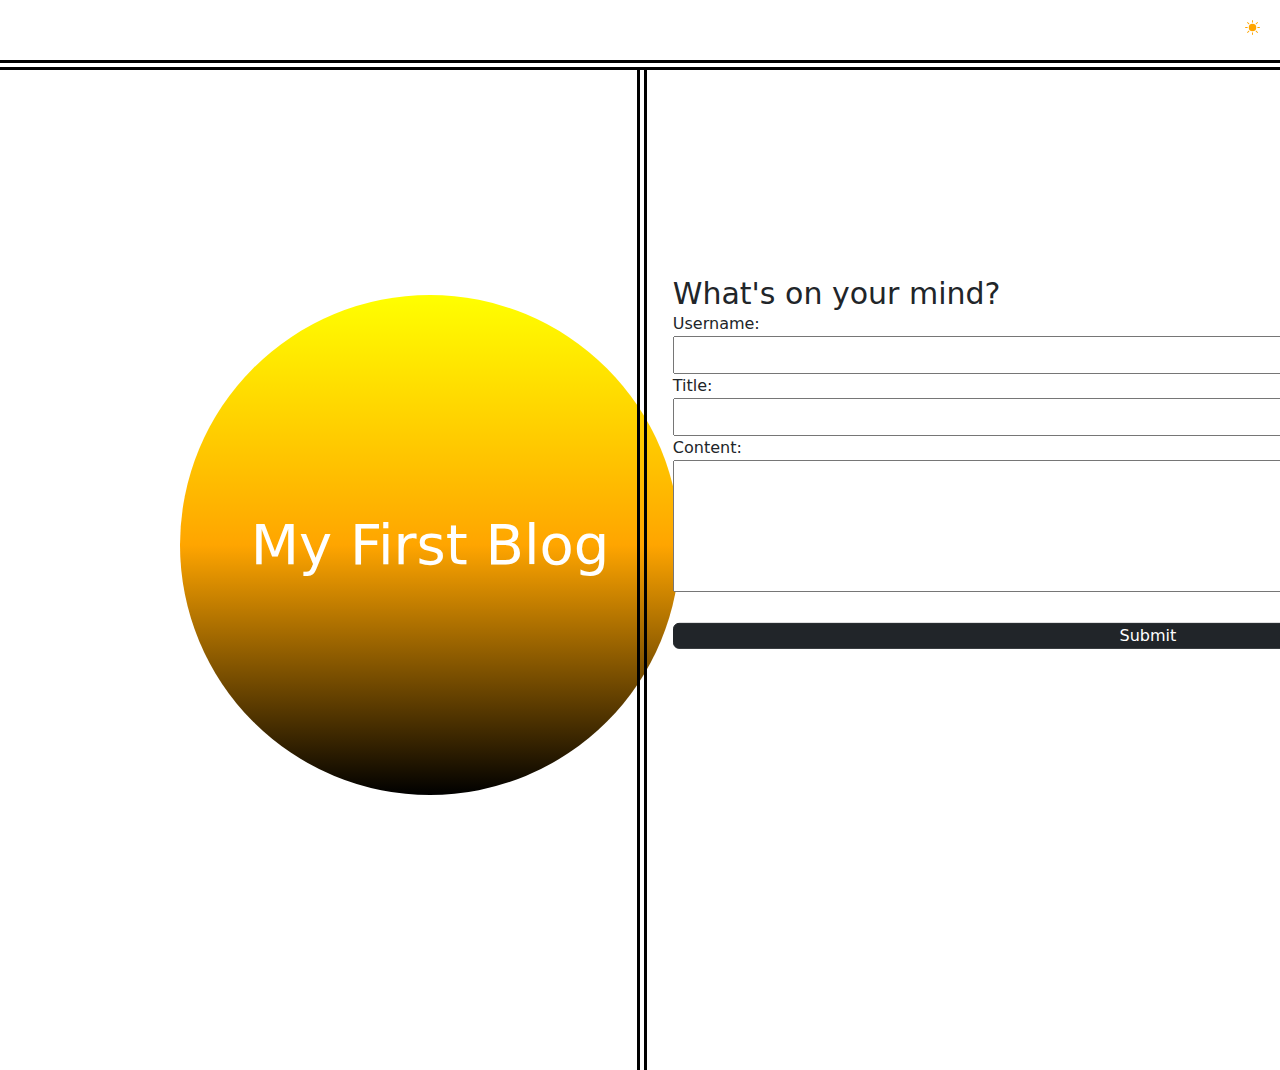
<file: index.html>
<!DOCTYPE html>
<html lang="en">

<head>
  <meta charset="UTF-8">
  <meta name="viewport" content="width=device-width, initial-scale=1.0">
  <link rel="stylesheet" href="Assets/css/style.css">
  <link rel="stylesheet" href="https://cdn.jsdelivr.net/npm/bootstrap@5.1.3/dist/css/bootstrap.min.css">
  <title>Document</title>
</head>

<body>
     <!--theme toggle button, shape sun  -->
    <a id="theme-toggle" href="#">
      <svg xmlns="http://www.w3.org/2000/svg" width="16" height="16" fill="currentColor" class="bi-brightness-high-fill"
        viewBox="0 0 16 16">
        <path
          d="M12 8a4 4 0 1 1-8 0 4 4 0 0 1 8 0M8 0a.5.5 0 0 1 .5.5v2a.5.5 0 0 1-1 0v-2A.5.5 0 0 1 8 0m0 13a.5.5 0 0 1 .5.5v2a.5.5 0 0 1-1 0v-2A.5.5 0 0 1 8 13m8-5a.5.5 0 0 1-.5.5h-2a.5.5 0 0 1 0-1h2a.5.5 0 0 1 .5.5M3 8a.5.5 0 0 1-.5.5h-2a.5.5 0 0 1 0-1h2A.5.5 0 0 1 3 8m10.657-5.657a.5.5 0 0 1 0 .707l-1.414 1.415a.5.5 0 1 1-.707-.708l1.414-1.414a.5.5 0 0 1 .707 0m-9.193 9.193a.5.5 0 0 1 0 .707L3.05 13.657a.5.5 0 0 1-.707-.707l1.414-1.414a.5.5 0 0 1 .707 0m9.193 2.121a.5.5 0 0 1-.707 0l-1.414-1.414a.5.5 0 0 1 .707-.707l1.414 1.414a.5.5 0 0 1 0 .707M4.464 4.465a.5.5 0 0 1-.707 0L2.343 3.05a.5.5 0 1 1 .707-.707l1.414 1.414a.5.5 0 0 1 0 .708" />
      </svg>
    </a>

    <!-- solid double line that separates content from the header -->
    <div class="double-line"></div>

    <!-- circle that appears on the left side of the page  -->
    <div class="circle">My First Blog</div>


    <!-- user form on the right side of the page  -->
    <div class="row">
      <div class="col-md-6">
        <div class="right-form">
          <h1>What's on your mind?</h1>

          <form id="inputForm">
            Username:<br>
            <input type="text" id="username" name="username" required><br>
            Title:<br>
            <input type="text" id="title" name="title" required><br>
            Content:<br>
            <textarea id="message" rows="5" cols="30" required></textarea>
            <br><br>
            <button id="pagebtn" class="btn btn-dark" type="submit">Submit</button>
          </form>

        </div>
      </div>
    </div>

    <!-- solid double line that appears in the middle of the page -->
    <div class="vl"></div>



    <script src="Assets/js/java.js"></script>
    <script src="https://cdn.jsdelivr.net/npm/bootstrap@5.1.3/dist/js/bootstrap.bundle.min.js"
      integrity="sha384-ka7Sk0Gln4gmtz2MlQnikT1wXgYsOg+OMhuP+IlRH9sENBO0LRn5q+8nbTov4+1p"
      crossorigin="anonymous"></script>
</body>

</html>
</file>
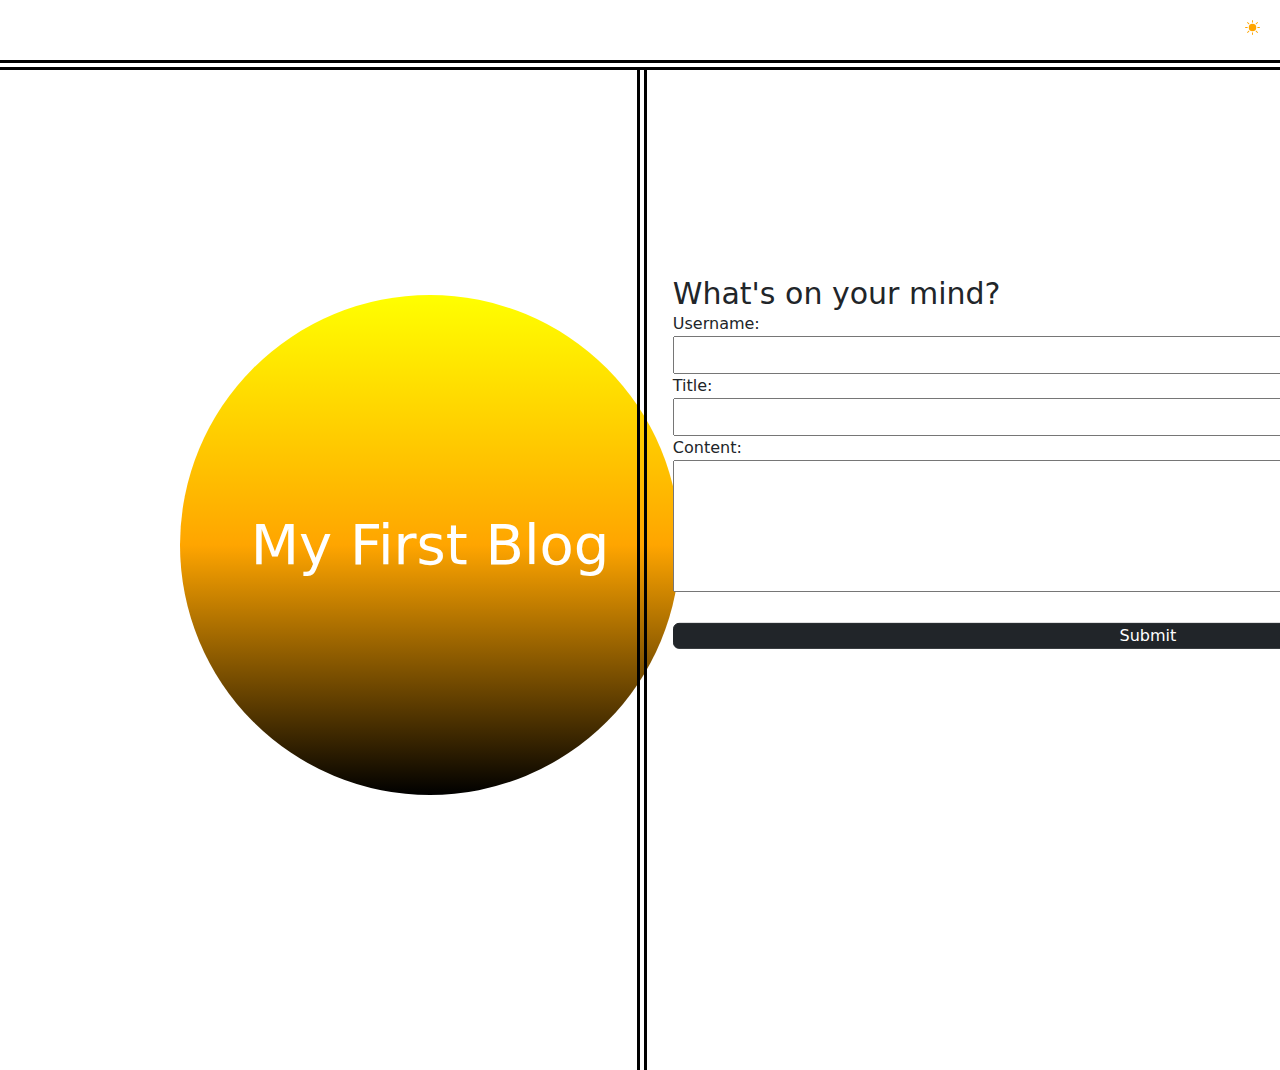
<file: Assets/index.html>
<!DOCTYPE html>
<html lang="en">

<head>
  <meta charset="UTF-8">
  <meta name="viewport" content="width=device-width, initial-scale=1.0">
  <link rel="stylesheet" href="./css/style.css">
  <link rel="stylesheet" href="https://cdn.jsdelivr.net/npm/bootstrap@5.1.3/dist/css/bootstrap.min.css">
  <title>Document</title>
</head>

<body>
     <!--theme toggle button, shape sun  -->
    <a id="theme-toggle" href="#">
      <svg xmlns="http://www.w3.org/2000/svg" width="16" height="16" fill="currentColor" class="bi-brightness-high-fill"
        viewBox="0 0 16 16">
        <path
          d="M12 8a4 4 0 1 1-8 0 4 4 0 0 1 8 0M8 0a.5.5 0 0 1 .5.5v2a.5.5 0 0 1-1 0v-2A.5.5 0 0 1 8 0m0 13a.5.5 0 0 1 .5.5v2a.5.5 0 0 1-1 0v-2A.5.5 0 0 1 8 13m8-5a.5.5 0 0 1-.5.5h-2a.5.5 0 0 1 0-1h2a.5.5 0 0 1 .5.5M3 8a.5.5 0 0 1-.5.5h-2a.5.5 0 0 1 0-1h2A.5.5 0 0 1 3 8m10.657-5.657a.5.5 0 0 1 0 .707l-1.414 1.415a.5.5 0 1 1-.707-.708l1.414-1.414a.5.5 0 0 1 .707 0m-9.193 9.193a.5.5 0 0 1 0 .707L3.05 13.657a.5.5 0 0 1-.707-.707l1.414-1.414a.5.5 0 0 1 .707 0m9.193 2.121a.5.5 0 0 1-.707 0l-1.414-1.414a.5.5 0 0 1 .707-.707l1.414 1.414a.5.5 0 0 1 0 .707M4.464 4.465a.5.5 0 0 1-.707 0L2.343 3.05a.5.5 0 1 1 .707-.707l1.414 1.414a.5.5 0 0 1 0 .708" />
      </svg>
    </a>

    <!-- solid double line that separates content from the header -->
    <div class="double-line"></div>

    <!-- circle that appears on the left side of the page  -->
    <div class="circle">My First Blog</div>


    <!-- user form on the right side of the page  -->
    <div class="row">
      <div class="col-md-6">
        <div class="right-form">
          <h1>What's on your mind?</h1>

          <form id="inputForm">
            Username:<br>
            <input type="text" id="username" name="username" required><br>
            Title:<br>
            <input type="text" id="title" name="title" required><br>
            Content:<br>
            <textarea id="message" rows="5" cols="30" required></textarea>
            <br><br>
            <button id="pagebtn" class="btn btn-dark" type="submit">Submit</button>
          </form>

        </div>
      </div>
    </div>

    <!-- solid double line that appears in the middle of the page -->
    <div class="vl"></div>



    <script src="./js/java.js"></script>
    <script src="https://cdn.jsdelivr.net/npm/bootstrap@5.1.3/dist/js/bootstrap.bundle.min.js"
      integrity="sha384-ka7Sk0Gln4gmtz2MlQnikT1wXgYsOg+OMhuP+IlRH9sENBO0LRn5q+8nbTov4+1p"
      crossorigin="anonymous"></script>
</body>

</html>
</file>
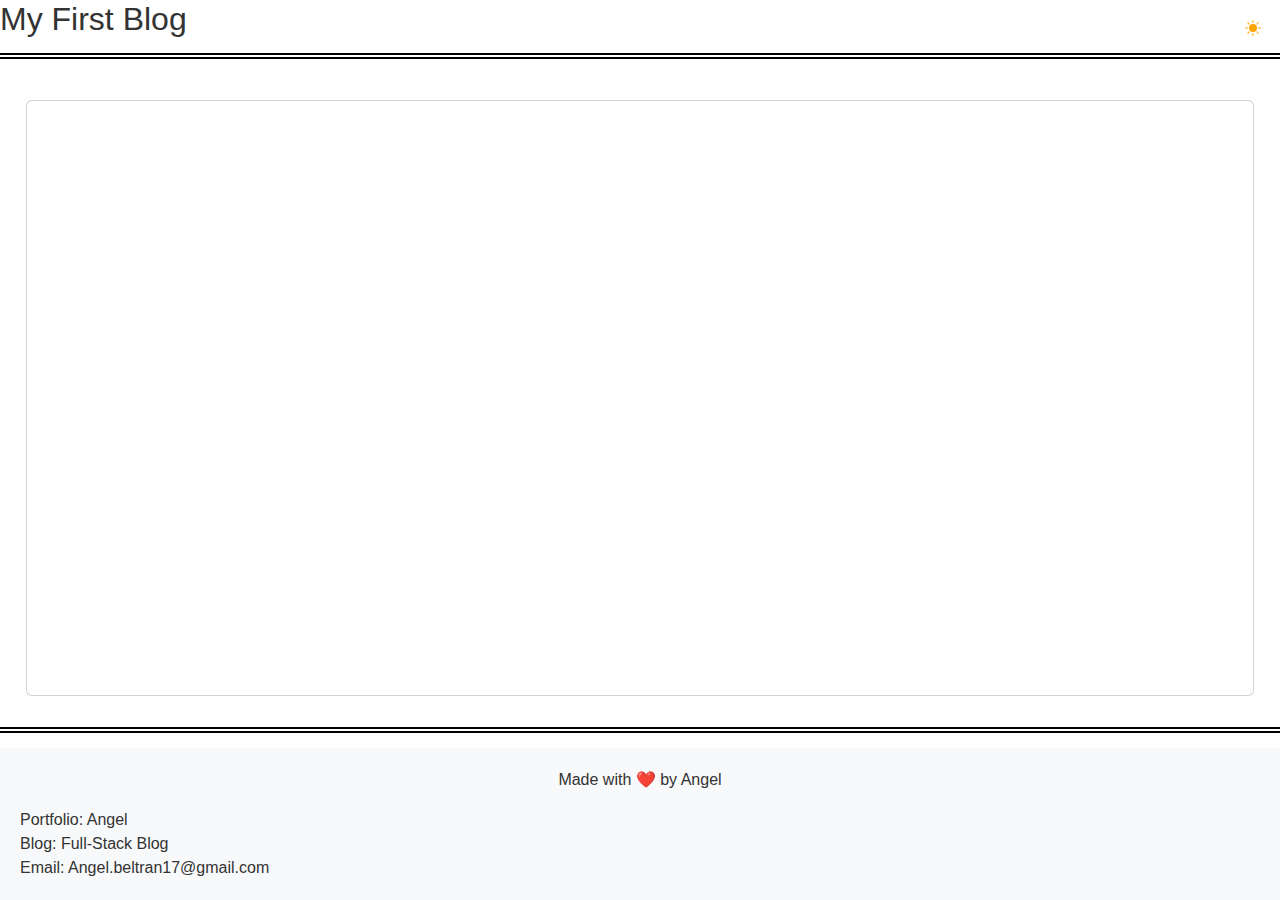
<file: index2.html>
<!DOCTYPE html>
<html lang="en">

<head>
  <meta charset="UTF-8">
  <meta name="viewport" content="width=device-width, initial-scale=1.0">
  <link rel="stylesheet" href="https://cdn.jsdelivr.net/npm/bootstrap@5.1.3/dist/css/bootstrap.min.css">
  <link rel="stylesheet" href="Assets/css/style2.css" <link rel="stylesheet"
    href="https://cdn.jsdelivr.net/npm/bootstrap-icons@1.3.0/font/bootstrap-icons.css" />
  <title>Document</title>
</head>

<body>
  <!-- Title of the header -->
  <header>
    <tr>
      <h2>My First Blog</h2>
    </tr>

    <!-- Second sun button, now including a back button in form of an arrow  -->
    <i class="bi bi-brightness-high-fill" id="toggleDark"></i>
    <a id="backbtn" href="#">
      <svg xmlns="http://www.w3.org/2000/svg" width="16" height="16" fill="currentColor"
        class="bi bi-arrow-left-square-fill" viewBox="0 0 16 16">
        <path
          d="M16 14a2 2 0 0 1-2 2H2a2 2 0 0 1-2-2V2a2 2 0 0 1 2-2h12a2 2 0 0 1 2 2zm-4.5-6.5H5.707l2.147-2.146a.5.5 0 1 0-.708-.708l-3 3a.5.5 0 0 0 0 .708l3 3a.5.5 0 0 0 .708-.708L5.707 8.5H11.5a.5.5 0 0 0 0-1" />
      </svg>
    </a>
    <a id="theme-toggle2" href="#">
      <svg xmlns="http://www.w3.org/2000/svg" width="16" height="16" fill="currentColor" class="bi-brightness-high-fill"
        viewBox="0 0 16 16">
        <path
          d="M12 8a4 4 0 1 1-8 0 4 4 0 0 1 8 0M8 0a.5.5 0 0 1 .5.5v2a.5.5 0 0 1-1 0v-2A.5.5 0 0 1 8 0m0 13a.5.5 0 0 1 .5.5v2a.5.5 0 0 1-1 0v-2A.5.5 0 0 1 8 13m8-5a.5.5 0 0 1-.5.5h-2a.5.5 0 0 1 0-1h2a.5.5 0 0 1 .5.5M3 8a.5.5 0 0 1-.5.5h-2a.5.5 0 0 1 0-1h2A.5.5 0 0 1 3 8m10.657-5.657a.5.5 0 0 1 0 .707l-1.414 1.415a.5.5 0 1 1-.707-.708l1.414-1.414a.5.5 0 0 1 .707 0m-9.193 9.193a.5.5 0 0 1 0 .707L3.05 13.657a.5.5 0 0 1-.707-.707l1.414-1.414a.5.5 0 0 1 .707 0m9.193 2.121a.5.5 0 0 1-.707 0l-1.414-1.414a.5.5 0 0 1 .707-.707l1.414 1.414a.5.5 0 0 1 0 .707M4.464 4.465a.5.5 0 0 1-.707 0L2.343 3.05a.5.5 0 1 1 .707-.707l1.414 1.414a.5.5 0 0 1 0 .708" />
      </svg>
    </a>

    <!-- Second horizontal solid line to separate content -->
    <div class="horizontal-line-header"></div>
  </header>

  <!-- form to submit blog content -->
  <div class="card mb-3" id="blogs">
    <div class="card-body text-success">
      <h5 id="card-title"></h5> 
      <p class="card-text"></p>
    </div>
  </div>

  <!-- additional horizontal line to separate card contents from the footer -->
  <div class="horizontal-line-header"></div>

  <!-- footer with authors info -->
  <footer id="footer">
    <p>Made with ❤️ by Angel</p>
    <ul class="no-bullets">
      <li>Portfolio: Angel</li>
      <li>Blog: Full-Stack Blog</li>
      <li>Email: Angel.beltran17@gmail.com</li>
    </ul>
  </footer>

  <script src="Assets/js/java.js" defer></script>
  <script src="Assets/js/java2.js"></script>
  <script src="https://cdn.jsdelivr.net/npm/bootstrap@5.1.3/dist/js/bootstrap.bundle.min.js"
    integrity="sha384-ka7Sk0Gln4gmtz2MlQnikT1wXgYsOg+OMhuP+IlRH9sENBO0LRn5q+8nbTov4+1p"
    crossorigin="anonymous"></script>
    
</body>

</html>
</file>
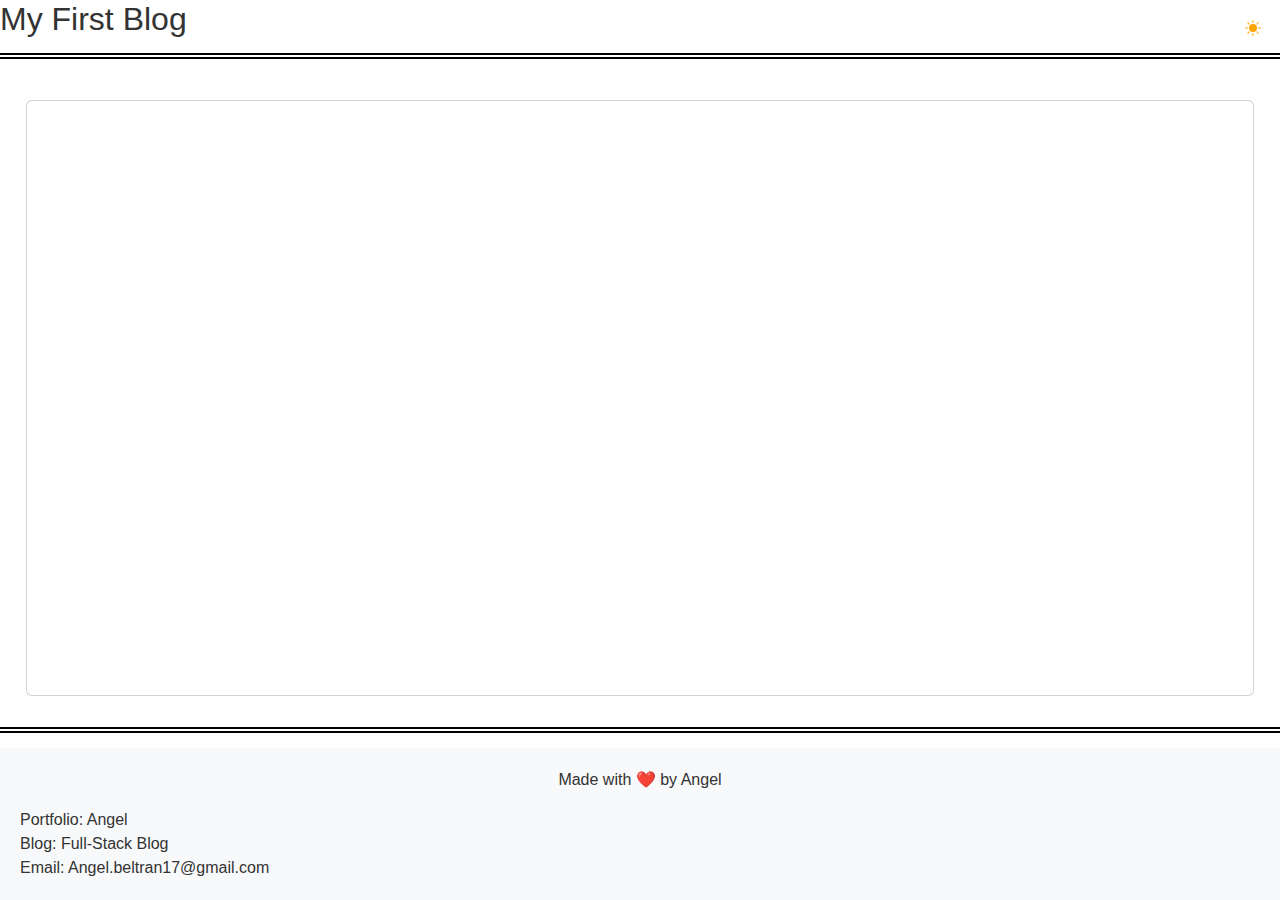
<file: Assets/index2.html>
<!DOCTYPE html>
<html lang="en">

<head>
  <meta charset="UTF-8">
  <meta name="viewport" content="width=device-width, initial-scale=1.0">
  <link rel="stylesheet" href="https://cdn.jsdelivr.net/npm/bootstrap@5.1.3/dist/css/bootstrap.min.css">
  <link rel="stylesheet" href="./css/style2.css" <link rel="stylesheet"
    href="https://cdn.jsdelivr.net/npm/bootstrap-icons@1.3.0/font/bootstrap-icons.css" />
  <title>Document</title>
</head>

<body>
  <!-- Title of the header -->
  <header>
    <tr>
      <h2>My First Blog</h2>
    </tr>

    <!-- Second sun button, now including a back button in form of an arrow  -->
    <i class="bi bi-brightness-high-fill" id="toggleDark"></i>
    <a id="backbtn" href="#">
      <svg xmlns="http://www.w3.org/2000/svg" width="16" height="16" fill="currentColor"
        class="bi bi-arrow-left-square-fill" viewBox="0 0 16 16">
        <path
          d="M16 14a2 2 0 0 1-2 2H2a2 2 0 0 1-2-2V2a2 2 0 0 1 2-2h12a2 2 0 0 1 2 2zm-4.5-6.5H5.707l2.147-2.146a.5.5 0 1 0-.708-.708l-3 3a.5.5 0 0 0 0 .708l3 3a.5.5 0 0 0 .708-.708L5.707 8.5H11.5a.5.5 0 0 0 0-1" />
      </svg>
    </a>
    <a id="theme-toggle2" href="#">
      <svg xmlns="http://www.w3.org/2000/svg" width="16" height="16" fill="currentColor" class="bi-brightness-high-fill"
        viewBox="0 0 16 16">
        <path
          d="M12 8a4 4 0 1 1-8 0 4 4 0 0 1 8 0M8 0a.5.5 0 0 1 .5.5v2a.5.5 0 0 1-1 0v-2A.5.5 0 0 1 8 0m0 13a.5.5 0 0 1 .5.5v2a.5.5 0 0 1-1 0v-2A.5.5 0 0 1 8 13m8-5a.5.5 0 0 1-.5.5h-2a.5.5 0 0 1 0-1h2a.5.5 0 0 1 .5.5M3 8a.5.5 0 0 1-.5.5h-2a.5.5 0 0 1 0-1h2A.5.5 0 0 1 3 8m10.657-5.657a.5.5 0 0 1 0 .707l-1.414 1.415a.5.5 0 1 1-.707-.708l1.414-1.414a.5.5 0 0 1 .707 0m-9.193 9.193a.5.5 0 0 1 0 .707L3.05 13.657a.5.5 0 0 1-.707-.707l1.414-1.414a.5.5 0 0 1 .707 0m9.193 2.121a.5.5 0 0 1-.707 0l-1.414-1.414a.5.5 0 0 1 .707-.707l1.414 1.414a.5.5 0 0 1 0 .707M4.464 4.465a.5.5 0 0 1-.707 0L2.343 3.05a.5.5 0 1 1 .707-.707l1.414 1.414a.5.5 0 0 1 0 .708" />
      </svg>
    </a>

    <!-- Second horizontal solid line to separate content -->
    <div class="horizontal-line-header"></div>
  </header>

  <!-- form to submit blog content -->
  <div class="card mb-3" id="blogs">
    <div class="card-body text-success">
      <h5 id="card-title"></h5> 
      <p class="card-text"></p>
    </div>
  </div>

  <!-- additional horizontal line to separate card contents from the footer -->
  <div class="horizontal-line-header"></div>

  <!-- footer with authors info -->
  <footer id="footer">
    <p>Made with ❤️ by Angel</p>
    <ul class="no-bullets">
      <li>Portfolio: Angel</li>
      <li>Blog: Full-Stack Blog</li>
      <li>Email: Angel.beltran17@gmail.com</li>
    </ul>
  </footer>

  <script src="./js/java.js" defer></script>
  <script src="./js/java2.js"></script>
  <script src="https://cdn.jsdelivr.net/npm/bootstrap@5.1.3/dist/js/bootstrap.bundle.min.js"
    integrity="sha384-ka7Sk0Gln4gmtz2MlQnikT1wXgYsOg+OMhuP+IlRH9sENBO0LRn5q+8nbTov4+1p"
    crossorigin="anonymous"></script>
    
</body>

</html>
</file>
<file: Assets/css/style.css>
:root {
  --light-color: #fff;
  --dark-color: #333;
  --black-color: black;
  --orange-color: orange;
}

body {
  background-color: var(--light-color);
  color: var(--dark-color);
  position: relative;
}

body.dark-theme {
  background-color: var(--dark-color);
  color: var(--light-color);
}

#theme-toggle {
  position: fixed;
  top: 20px; 
  right: 20px; 
  z-index: 9999; 
}

#theme-toggle svg {
  width: 15px;
  height: 15px;
  margin-top: -10px;
  position: relative;
  color: var(--orange-color);
}

.right-form {
  max-width: 100%;
  margin: 0 auto;
  padding: 20px; 
  text-align: auto;
  display: inline-block; 
}

.right-form h1 {
  font-size: 30px;
  display: inline-block;
  margin: 0; 
}

.row {
  position: relative;
  top: 0;
  left: 51%;
  transform: translateY(45%);
}

input[type="text"],
textarea {
  width: 290%; 
  padding: 5px; 
  box-sizing: border-box;
}

.vl {
  border-left: 6px double var(--black-color);
  border-width: 10px;
  height: 1000px;
  position: absolute;
  left: 50%;
  margin-left: -3px;
  top: 0;
  margin-top: 10px;
}

.circle {
  text-align: center;
  background: linear-gradient(yellow, var(--orange-color), var(--black-color));
  width: 500px;
  height: 500px;
  border-radius: 50%;
  position: absolute;
  align-content: center;
  font-size: 350%;
  color: var(--light-color);
  margin-left: 180px;
  margin-top: 225px;
}

.double-line {
  border-top: 6px double var(--black-color);
  margin-top: 60px;
  border-width: 10px;
}

#pagebtn {
  width: 290%;
  padding: 0;
  margin: 0;
  box-sizing: border-box;
  height: 10%;
}

.modal {
  display: none; 
  position: fixed; 
  z-index: 1; 
  left: 0;
  top: 0;
  width: 100%; 
  height: 100%; 
  overflow: auto; 
  background-color: rgba(0,0,0,0.4); 
}

.modal-content {
  background-color: var(--light-color);
  margin: 15% auto; /
  padding: 20px;
  border: 1px solid #888;
  width: 80%; /
}
</file>
